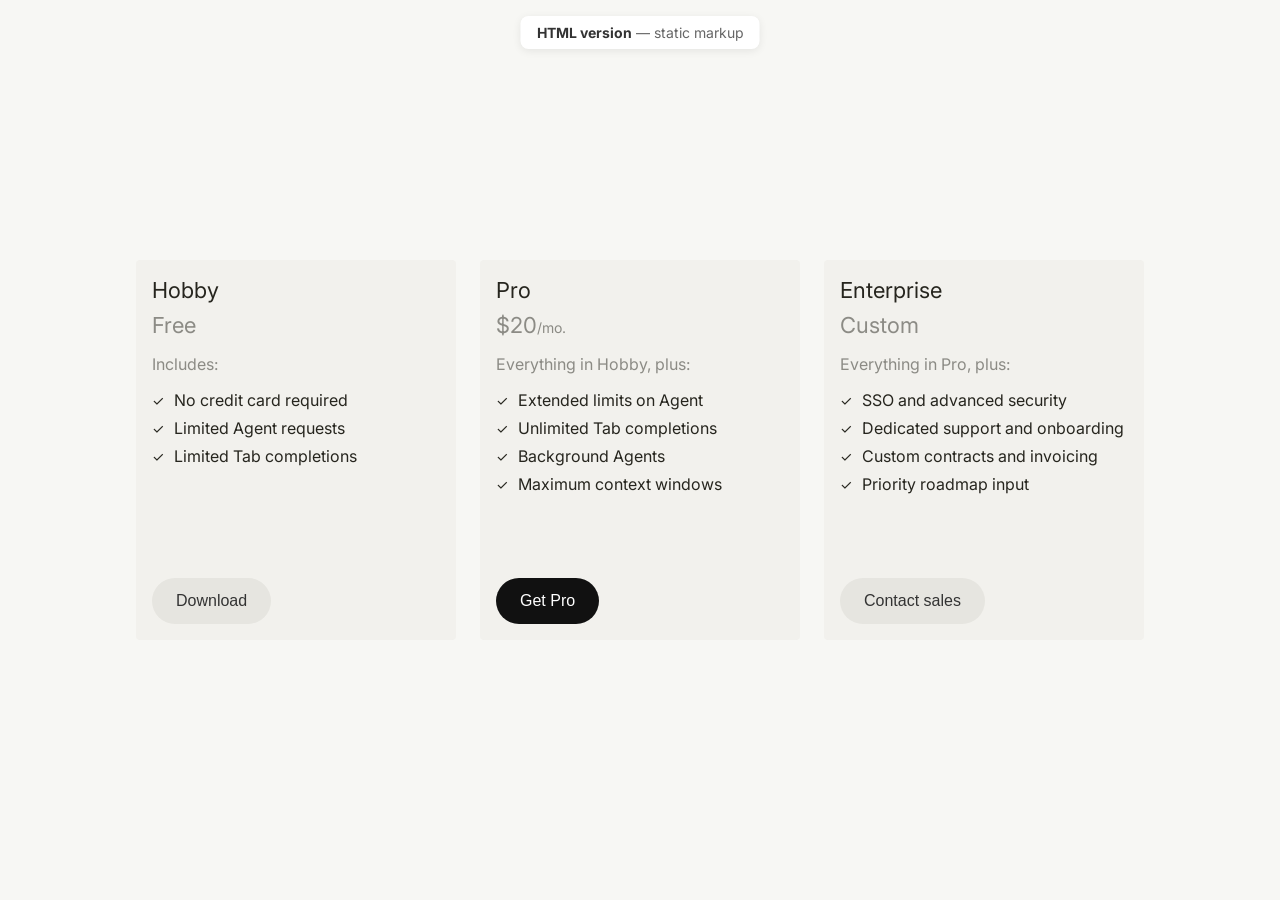
<file: index.html>
<!DOCTYPE html>
<html lang="en">
<head>
    <meta charset="UTF-8">
    <meta name="viewport" content="width=device-width, initial-scale=1.0">
    <title>Pricing Plans — HTML version</title>

    <!-- Fonts: warm up connection to Google Fonts (faster text load) -->
    <link rel="preconnect" href="https://fonts.googleapis.com">
    <link rel="preconnect" href="https://fonts.gstatic.com" crossorigin>
    <!-- Inter family — weights used: 400–700 (see styles.css) -->
    <link href="https://fonts.googleapis.com/css2?family=Inter:wght@400;500;600;700&display=swap" rel="stylesheet">
    <!-- Page styles: layout, cards, buttons (edit here for visual changes) -->
    <link rel="stylesheet" href="styles.css">
</head>
<body>
    <!-- Version badge: fixed top center; not part of the pricing cards -->
    <p class="page-label"><strong>HTML version</strong> — static markup</p>

    <!-- Pricing row: cards in a row inside cards-container (see styles.css for wrap) -->
    <div class="cards-container">
        <!-- Card 1 — Hobby tier: title, price, feature list, secondary CTA -->
        <div class="card">
            <div class="card-top">
                <h3 class="card-title">Hobby</h3>
                <p class="card-price">
                    <span class="card-price-amount">Free</span>
                </p>
                <div class="card-content">
                    <p class="includes-text">Includes:</p>
                    <ul class="features-list">
                        <li>
                            <span class="checkmark">✓</span>
                            No credit card required
                        </li>
                        <li>
                            <span class="checkmark">✓</span>
                            Limited Agent requests
                        </li>
                        <li>
                            <span class="checkmark">✓</span>
                            Limited Tab completions
                        </li>
                    </ul>
                </div>
            </div>
            <button class="download-button secondary">Download</button>
        </div>

        <!-- Card 2 — Pro tier: price shows amount + “/mo.”; primary (dark) CTA -->
        <div class="card">
            <div class="card-top">
                <h3 class="card-title">Pro</h3>
                <p class="card-price">
                    <span class="card-price-amount">$20</span>
                    <span class="card-price-period">/mo.</span>
                </p>
                <div class="card-content">
                    <p class="includes-text">Everything in Hobby, plus:</p>
                    <ul class="features-list">
                        <li>
                            <span class="checkmark">✓</span>
                            Extended limits on Agent
                        </li>
                        <li>
                            <span class="checkmark">✓</span>
                            Unlimited Tab completions
                        </li>
                        <li>
                            <span class="checkmark">✓</span>
                            Background Agents
                        </li>
                        <li>
                            <span class="checkmark">✓</span>
                            Maximum context windows
                        </li>
                    </ul>
                </div>
            </div>
            <button class="download-button primary">Get Pro</button>
        </div>

        <!-- Card 3 — Enterprise: custom price; builds on Pro; contact CTA -->
        <div class="card">
            <div class="card-top">
                <h3 class="card-title">Enterprise</h3>
                <p class="card-price">
                    <span class="card-price-amount">Custom</span>
                </p>
                <div class="card-content">
                    <p class="includes-text">Everything in Pro, plus:</p>
                    <ul class="features-list">
                        <li>
                            <span class="checkmark">✓</span>
                            SSO and advanced security
                        </li>
                        <li>
                            <span class="checkmark">✓</span>
                            Dedicated support and onboarding
                        </li>
                        <li>
                            <span class="checkmark">✓</span>
                            Custom contracts and invoicing
                        </li>
                        <li>
                            <span class="checkmark">✓</span>
                            Priority roadmap input
                        </li>
                    </ul>
                </div>
            </div>
            <button class="download-button secondary">Contact sales</button>
        </div>
        </div>
    </div>
</body>
</html>
</file>
<file: styles.css>
/* --------------------------------------------------------------------------
   Global reset — removes default browser spacing; box-sizing keeps padding
   predictable when you change widths.
   -------------------------------------------------------------------------- */
* {
    margin: 0;
    padding: 0;
    box-sizing: border-box;
}

/* --------------------------------------------------------------------------
   Page canvas — full-viewport centered column; background #f7f7f4; Inter
   with system fallbacks if the font link fails.
   -------------------------------------------------------------------------- */
body {
    font-family: 'Inter', -apple-system, BlinkMacSystemFont, 'Segoe UI', Roboto, sans-serif;
    background-color: #f7f7f4;
    display: flex;
    justify-content: center;
    align-items: center;
    min-height: 100vh;
    padding: 20px;
}

/* --------------------------------------------------------------------------
   Card row — horizontal flex, 24px gap; cards stay in one row until you
   change flex-wrap / breakpoints.
   -------------------------------------------------------------------------- */
.cards-container {
    display: flex;
    flex-direction: row;
    gap: 24px;
    flex-wrap: nowrap;
    justify-content: center;
    align-items: flex-start;
}

/* --------------------------------------------------------------------------
   Single pricing card — fixed width 320px, min height for alignment; inner
   stack is title → price → list → button pinned to bottom (margin-top: auto).
   -------------------------------------------------------------------------- */
.card {
    display: flex;
    flex-direction: column;
    min-height: 380px;
    background-color: #f2f1ed;
    border-radius: 4px;
    padding: 16px;
    width: 320px;
    flex-shrink: 0;
}

/* Upper block: plan name, price, and bullets (no button) */
.card-top {
    display: flex;
    flex-direction: column;
}

/* Plan name — largest heading in the card */
.card-title {
    font-size: 22px;
    line-height: 28px;
    font-weight: 400;
    color: #26251e;
    margin-bottom: 8px;
}

/* Price row — wraps amount + optional period (e.g. “/mo.”) */
.card-price {
    font-size: 20px;
    color: rgba(38, 37, 30, 0.5);
    display: inline-flex;
    align-items: baseline;
}

.card-price-amount {
    font-size: 22px;
    font-weight: 400;
    color: rgba(38, 37, 30, 0.5);
}

/* Smaller “/mo.” (or similar) next to the number */
.card-price-period {
    font-size: 14px;
    color: rgba(38, 37, 30, 0.5);
}

/* Space above the CTA — keeps button visually separated from the list */
.card-content {
    margin-bottom: 32px;
}

/* “Includes:” / “Everything in Hobby, plus:” — muted label above the list */
.includes-text {
    font-size: 16px;
    color: rgba(38, 37, 30, 0.5);
    margin: 16px 0px;
}

/* Feature list — no bullets; checkmarks are styled separately */
.features-list {
    list-style: none;
    padding: 0;
}

.features-list li {
    display: flex;
    align-items: center;
    margin-bottom: 8px;
    font-size: 16px;
    color: #26251e;
}

/* Check glyph — spacing from feature text */
.checkmark {
    color: #26251e;
    font-size: 14px;
    margin-right: 10px;
    font-weight: 400;
}

/* --------------------------------------------------------------------------
   CTAs — pill shape; secondary = light gray; .primary = dark fill + white text.
   Hover/active darken slightly; button sits at card bottom via margin-top: auto.
   -------------------------------------------------------------------------- */
.download-button {
    margin-top: auto;
    width: fit-content;
    background-color: #e6e5e0;
    border: none;
    border-radius: 999px;
    padding: 14px 24px;
    font-size: 16px;
    font-weight: 500;
    color: #333;
    cursor: pointer;
    transition: background-color 0.2s ease;
}

.download-button:hover {
    background-color: #D8D6CE;
}

.download-button:active {
    background-color: #D8D6CE;
}

.download-button.primary {
    background-color: #111;
    color: #fff;
}

.download-button.primary:hover {
    background-color: #333;
}

.download-button.primary:active {
    background-color: #333;
}

.download-button.secondary:hover {
    background-color: #D8D6CE;
}

.download-button.tertiary {
    background-color: transparent;
    border: 1px solid #a3a3a0;
    color: #333;
}

.download-button.tertiary:hover {
    background-color: #D8D6CE;
}

.download-button.tertiary:active {
    background-color: #D8D6CE;
}

/* --------------------------------------------------------------------------
   Version pill — fixed to top center; white chip + light shadow (not in flow).
   -------------------------------------------------------------------------- */
.page-label {
    position: fixed;
    top: 16px;
    left: 50%;
    transform: translateX(-50%);
    font-size: 14px;
    color: #666;
    background: #fff;
    padding: 8px 16px;
    border-radius: 8px;
    box-shadow: 0 2px 8px rgba(0,0,0,0.08);
}

.page-label strong {
    color: #333;
}
</file>
